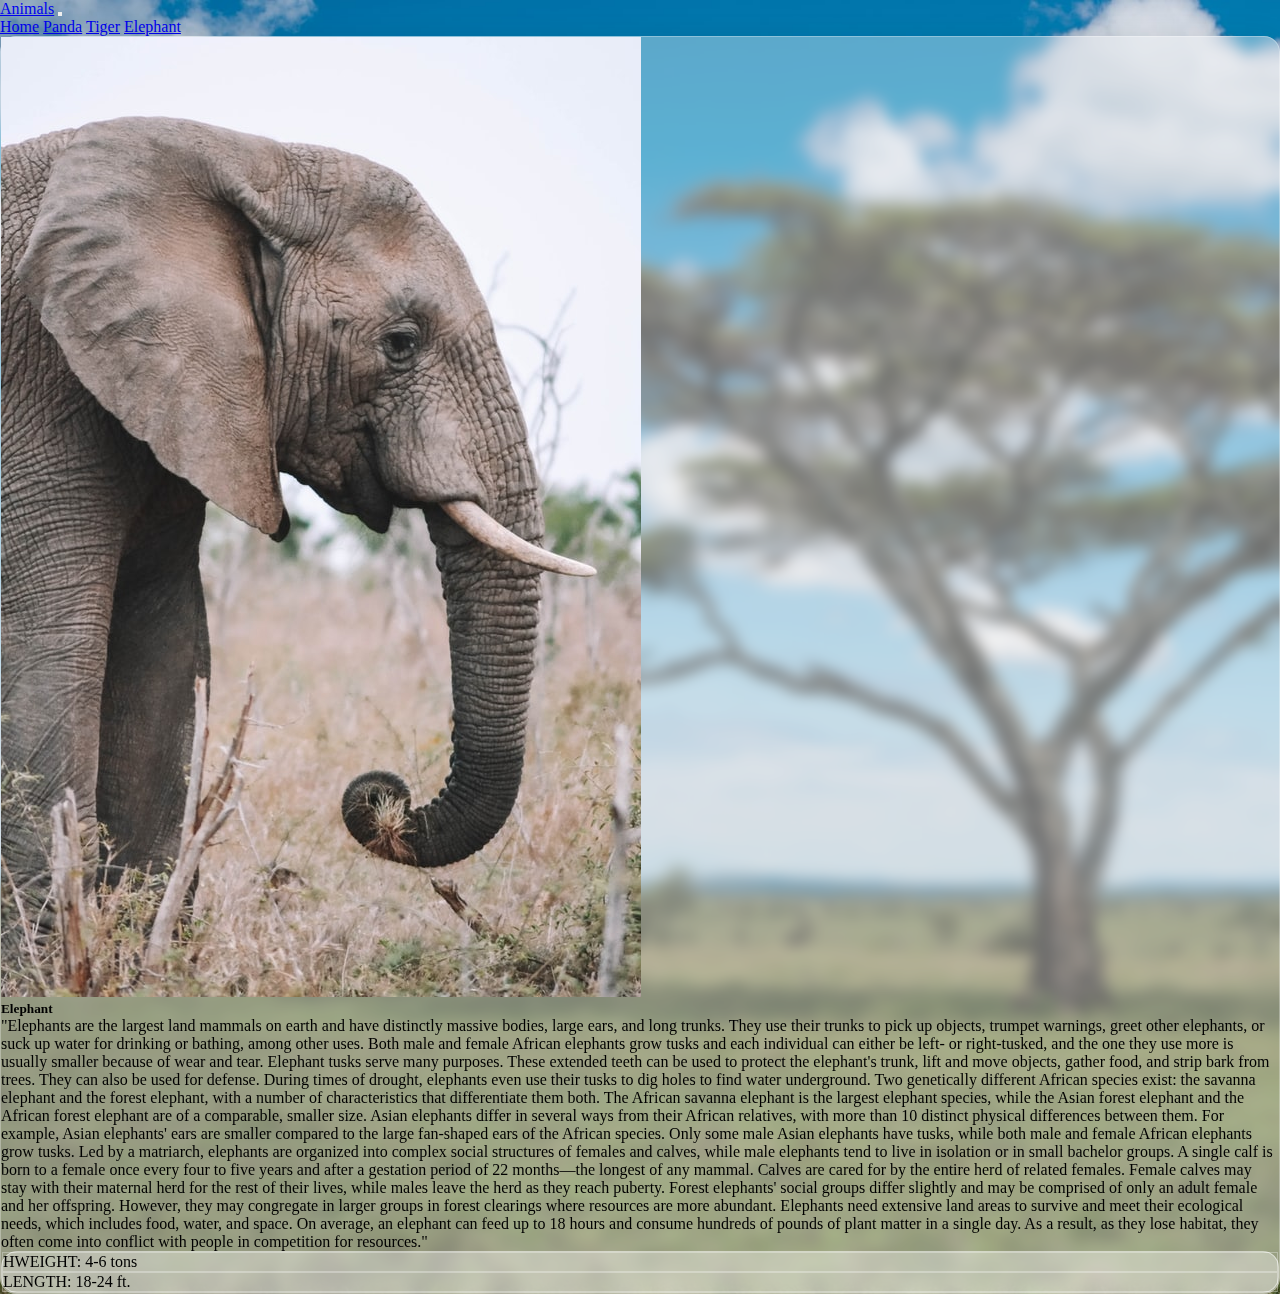
<file: pages/elephant.html>
<!DOCTYPE html>
<html lang="en">
  <head>
    <!-- Required meta tags -->
    <meta charset="utf-8" />
    <meta name="viewport" content="width=device-width, initial-scale=1" />

    <!-- Bootstrap CSS -->
    <link
      href="https://cdn.jsdelivr.net/npm/bootstrap@5.1.3/dist/css/bootstrap.min.css"
      rel="stylesheet"
      integrity="sha384-1BmE4kWBq78iYhFldvKuhfTAU6auU8tT94WrHftjDbrCEXSU1oBoqyl2QvZ6jIW3"
      crossorigin="anonymous"
    />
    <link rel="stylesheet" href="../style.css" />

    <title>Elephant</title>
  </head>
  <body class="background-img">
    <header>
      <nav class="navbar navbar-expand-lg navbar-light bg-light m-5 rounded-3">
        <div class="container-fluid justify-content-center">
          <a class="navbar-brand" href="#">Animals</a>
          <button
            class="navbar-toggler"
            type="button"
            data-bs-toggle="collapse"
            data-bs-target="#navbarNavAltMarkup"
            aria-controls="navbarNavAltMarkup"
            aria-expanded="false"
            aria-label="Toggle navigation"
          >
            <span class="navbar-toggler-icon"></span>
          </button>
          <div
            class="collapse navbar-collapse justify-content-center"
            id="navbarNavAltMarkup"
          >
            <div class="navbar-nav">
              <a
                class="nav-link active mx-4"
                aria-current="page"
                href="../index.html"
                >Home</a
              >
              <a class="nav-link mx-4" href="./panda.html">Panda</a>
              <a class="nav-link mx-4" href="./tiger.html">Tiger</a>
              <a class="nav-link mx-4" href="./elephant.html">Elephant</a>
            </div>
          </div>
        </div>
      </nav>
    </header>
    <main>
      <div class="container mt-2 ">
        <div class="card mb-3 transparent-cont overflow-hidden">
          <div class="row g-0">
            <div class="col-md-4">
              <img
                src="../img/elephant.jpg"
                class="img-fluid rounded-3 mt-4 mx-2"
                alt="..."
              />
            </div>
            <div class="col-md-8">
              <div class="card-body">
                <h5 class="card-title">Elephant</h5>
                <p class="card-text p-2">
                  "Elephants are the largest land mammals on earth and have
                  distinctly massive bodies, large ears, and long trunks. They
                  use their trunks to pick up objects, trumpet warnings, greet
                  other elephants, or suck up water for drinking or bathing,
                  among other uses. Both male and female African elephants grow
                  tusks and each individual can either be left- or right-tusked,
                  and the one they use more is usually smaller because of wear
                  and tear. Elephant tusks serve many purposes. These extended
                  teeth can be used to protect the elephant's trunk, lift and
                  move objects, gather food, and strip bark from trees. They can
                  also be used for defense. During times of drought, elephants
                  even use their tusks to dig holes to find water underground.
                  Two genetically different African species exist: the savanna
                  elephant and the forest elephant, with a number of
                  characteristics that differentiate them both. The African
                  savanna elephant is the largest elephant species, while the
                  Asian forest elephant and the African forest elephant are of a
                  comparable, smaller size. Asian elephants differ in several
                  ways from their African relatives, with more than 10 distinct
                  physical differences between them. For example, Asian
                  elephants' ears are smaller compared to the large fan-shaped
                  ears of the African species. Only some male Asian elephants
                  have tusks, while both male and female African elephants grow
                  tusks. Led by a matriarch, elephants are organized into
                  complex social structures of females and calves, while male
                  elephants tend to live in isolation or in small bachelor
                  groups. A single calf is born to a female once every four to
                  five years and after a gestation period of 22 months—the
                  longest of any mammal. Calves are cared for by the entire herd
                  of related females. Female calves may stay with their maternal
                  herd for the rest of their lives, while males leave the herd
                  as they reach puberty. Forest elephants' social groups differ
                  slightly and may be comprised of only an adult female and her
                  offspring. However, they may congregate in larger groups in
                  forest clearings where resources are more abundant. Elephants
                  need extensive land areas to survive and meet their ecological
                  needs, which includes food, water, and space. On average, an
                  elephant can feed up to 18 hours and consume hundreds of
                  pounds of plant matter in a single day. As a result, as they
                  lose habitat, they often come into conflict with people in
                  competition for resources."
                </p>
                <ul class="list-group list-group-flush transparent   ">
                  <li class="list-group-item transparent-item ">HWEIGHT: 4-6 tons</li>
                  <li class="list-group-item transparent-item ">LENGTH: 18-24 ft.</li>
                </ul>
              </div>
            </div>
          </div>
        </div>
      </div>
    </main>
    <script
      src="https://cdn.jsdelivr.net/npm/bootstrap@5.1.3/dist/js/bootstrap.bundle.min.js"
      integrity="sha384-ka7Sk0Gln4gmtz2MlQnikT1wXgYsOg+OMhuP+IlRH9sENBO0LRn5q+8nbTov4+1p"
      crossorigin="anonymous"
    ></script>
  </body>
</html>
</file>
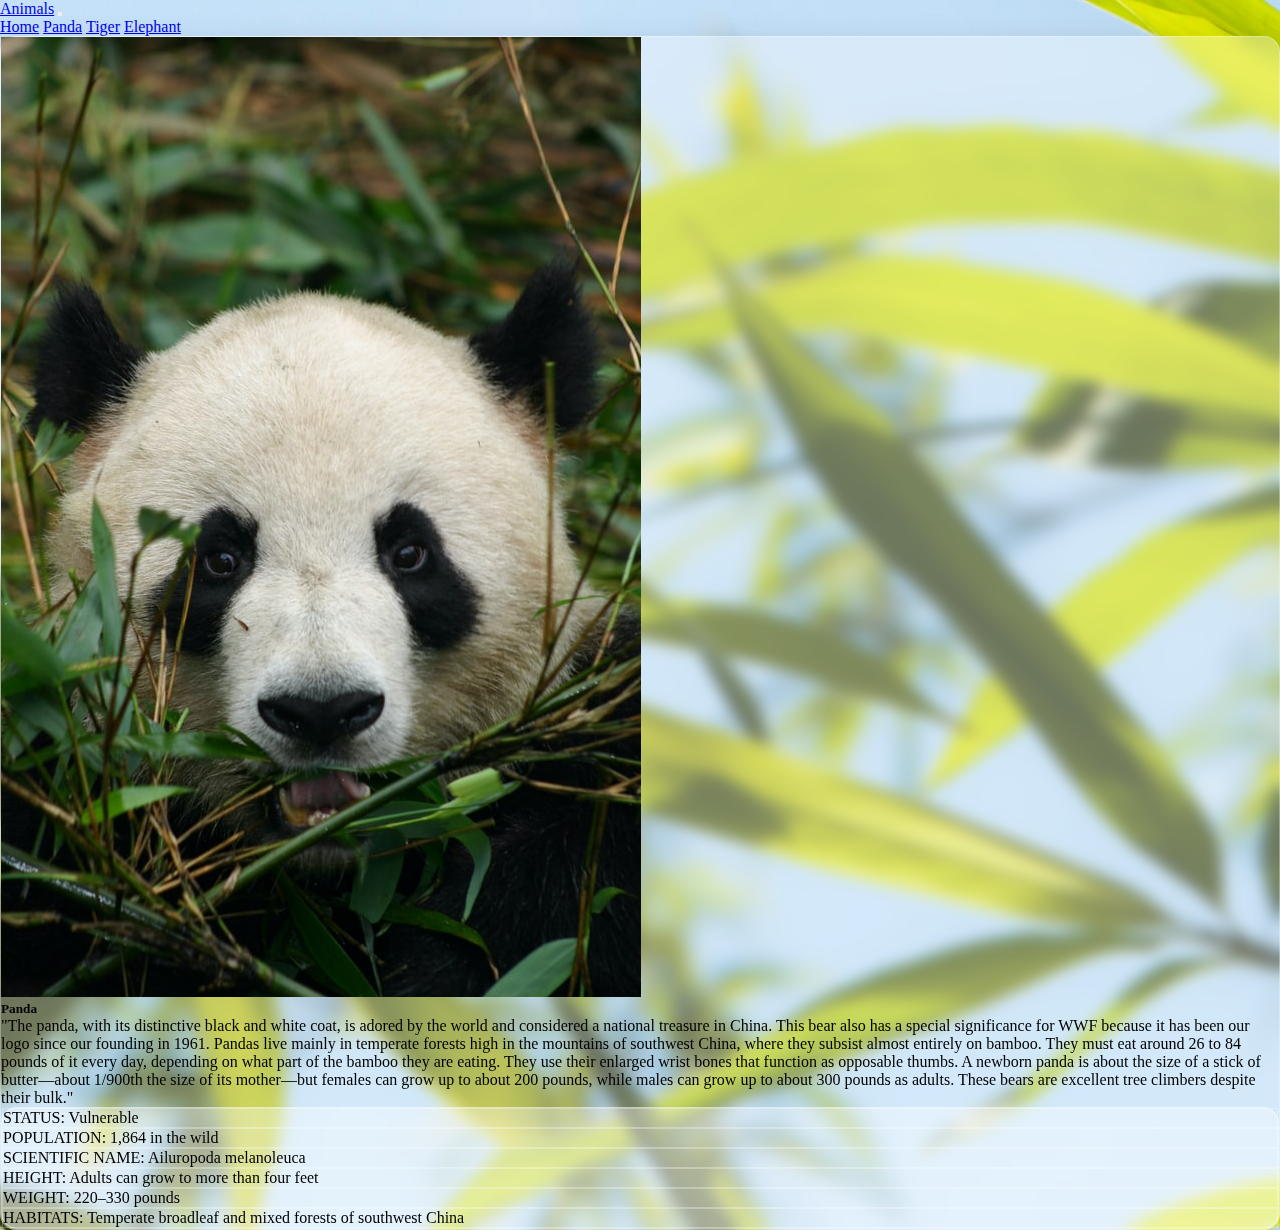
<file: pages/panda.html>
<!DOCTYPE html>
<html lang="en">
  <head>
    <!-- Required meta tags -->
    <meta charset="utf-8" />
    <meta name="viewport" content="width=device-width, initial-scale=1" />

    <!-- Bootstrap CSS -->
    <link
      href="https://cdn.jsdelivr.net/npm/bootstrap@5.1.3/dist/css/bootstrap.min.css"
      rel="stylesheet"
      integrity="sha384-1BmE4kWBq78iYhFldvKuhfTAU6auU8tT94WrHftjDbrCEXSU1oBoqyl2QvZ6jIW3"
      crossorigin="anonymous"
    />
    <link rel="stylesheet" href="../style.css" />

    <title>Panda</title>
  </head>
  <body class="background-panda">
    <header>
      <nav class="navbar navbar-expand-lg navbar-light bg-light m-5 rounded-3">
        <div class="container-fluid justify-content-center">
          <a class="navbar-brand" href="#">Animals</a>
          <button
            class="navbar-toggler"
            type="button"
            data-bs-toggle="collapse"
            data-bs-target="#navbarNavAltMarkup"
            aria-controls="navbarNavAltMarkup"
            aria-expanded="false"
            aria-label="Toggle navigation"
          >
            <span class="navbar-toggler-icon"></span>
          </button>
          <div
            class="collapse navbar-collapse justify-content-center"
            id="navbarNavAltMarkup"
          >
          <div class="navbar-nav">
            <a class="nav-link active mx-4" aria-current="page" href="../index.html"
              >Home</a
            >
            <a class="nav-link mx-4" href="./panda.html">Panda</a>
            <a class="nav-link mx-4" href="./tiger.html">Tiger</a>
            <a class="nav-link mx-4" href="./elephant.html">Elephant</a>
          </div>
          </div>
        </div>
      </nav>
    </header>
    <main>
      <div class="container mt-3">
        <div class="card mb-3 transparent-cont overflow-hidden">
          <div class="row g-0">
            <div class="col-md-4">
              <img
                src="../img/panda.jpg"
                class="img-fluid rounded-3 m-2"
                alt="..."
              />
            </div>
            <div class="col-md-8">
              <div class="card-body">
                <h5 class="card-title">Panda</h5>
                <p class="card-text">
                  "The panda, with its distinctive black and white coat, is
                  adored by the world and considered a national treasure in
                  China. This bear also has a special significance for WWF
                  because it has been our logo since our founding in 1961.
                  Pandas live mainly in temperate forests high in the mountains
                  of southwest China, where they subsist almost entirely on
                  bamboo. They must eat around 26 to 84 pounds of it every day,
                  depending on what part of the bamboo they are eating. They use
                  their enlarged wrist bones that function as opposable thumbs.
                  A newborn panda is about the size of a stick of butter—about
                  1/900th the size of its mother—but females can grow up to
                  about 200 pounds, while males can grow up to about 300 pounds
                  as adults. These bears are excellent tree climbers despite
                  their bulk."
                </p>
                <ul class="list-group list-group-flush transparent mt-5">
                  <li class="list-group-item transparent-item">STATUS: Vulnerable</li>
                  <li class="list-group-item transparent-item">POPULATION: 1,864 in the wild</li>
                  <li class="list-group-item transparent-item">
                    SCIENTIFIC NAME: Ailuropoda melanoleuca
                  </li>
                  <li class="list-group-item transparent-item">
                    HEIGHT: Adults can grow to more than four feet
                  </li>
                  <li class="list-group-item transparent-item">WEIGHT: 220–330 pounds</li>
                  <li class="list-group-item transparent-item">
                    HABITATS: Temperate broadleaf and mixed forests of southwest
                    China
                  </li>
                </ul>
              </div>
            </div>
          </div>
        </div>
      </div>
    </main>
    <script
      src="https://cdn.jsdelivr.net/npm/bootstrap@5.1.3/dist/js/bootstrap.bundle.min.js"
      integrity="sha384-ka7Sk0Gln4gmtz2MlQnikT1wXgYsOg+OMhuP+IlRH9sENBO0LRn5q+8nbTov4+1p"
      crossorigin="anonymous"
    ></script>
  </body>
</html>
</file>
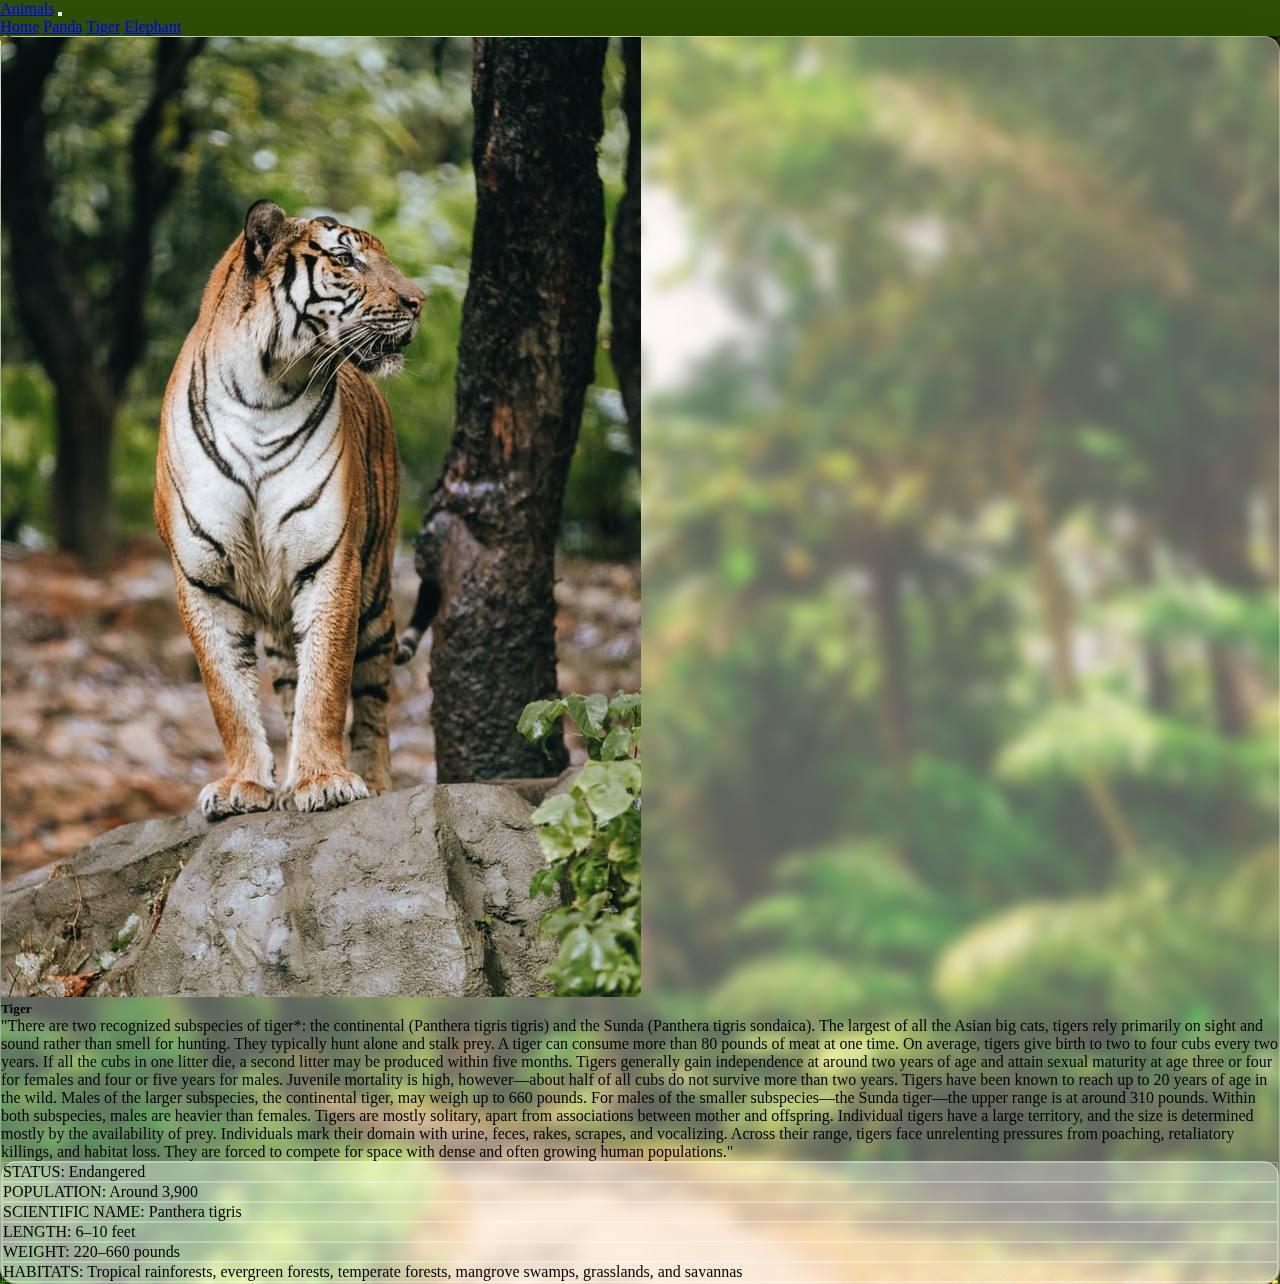
<file: pages/tiger.html>
<!DOCTYPE html>
<html lang="en">
  <head>
    <!-- Required meta tags -->
    <meta charset="utf-8" />
    <meta name="viewport" content="width=device-width, initial-scale=1" />

    <!-- Bootstrap CSS -->
    <link
      href="https://cdn.jsdelivr.net/npm/bootstrap@5.1.3/dist/css/bootstrap.min.css"
      rel="stylesheet"
      integrity="sha384-1BmE4kWBq78iYhFldvKuhfTAU6auU8tT94WrHftjDbrCEXSU1oBoqyl2QvZ6jIW3"
      crossorigin="anonymous"
    />
    <link rel="stylesheet" href="../style.css" />

    <title>Tiger</title>
  </head>
  <body class="background-tiger">
    <header>
      <nav class="navbar navbar-expand-lg navbar-light bg-light m-5 rounded-3 green-background ">
        <div class="container-fluid justify-content-center ">
          <a class="navbar-brand" href="#">Animals</a>
          <button
            class="navbar-toggler"
            type="button"
            data-bs-toggle="collapse"
            data-bs-target="#navbarNavAltMarkup"
            aria-controls="navbarNavAltMarkup"
            aria-expanded="false"
            aria-label="Toggle navigation"
          >
            <span class="navbar-toggler-icon"></span>
          </button>
          <div
            class="collapse navbar-collapse justify-content-center"
            id="navbarNavAltMarkup"
          >
            <div class="navbar-nav">
              <a
                class="nav-link active mx-4"
                aria-current="page"
                href="../index.html"
                >Home</a
              >
              <a class="nav-link mx-4" href="./panda.html">Panda</a>
              <a class="nav-link mx-4" href="./tiger.html">Tiger</a>
              <a class="nav-link mx-4" href="./elephant.html">Elephant</a>
            </div>
          </div>
        </div>
      </nav>
    </header>
    <main>
      <div class="container mt-2 ">
        <div class="card mb-3 transparent-cont overflow-hidden">
          <div class="row g-0">
            <div class="col-md-4">
              <img
                src="../img/tiger2.jpg"
                class="img-fluid rounded-3 m-2"
                alt="..."
              />
            </div >
            <div class="col-md-8">
              <div class="card-body">
                <h5 class="card-title">Tiger</h5>
                <p class="card-text">
                  "There are two recognized subspecies of tiger*: the
                  continental (Panthera tigris tigris) and the Sunda (Panthera
                  tigris sondaica). The largest of all the Asian big cats,
                  tigers rely primarily on sight and sound rather than smell for
                  hunting. They typically hunt alone and stalk prey. A tiger can
                  consume more than 80 pounds of meat at one time. On average,
                  tigers give birth to two to four cubs every two years. If all
                  the cubs in one litter die, a second litter may be produced
                  within five months. Tigers generally gain independence at
                  around two years of age and attain sexual maturity at age
                  three or four for females and four or five years for males.
                  Juvenile mortality is high, however—about half of all cubs do
                  not survive more than two years. Tigers have been known to
                  reach up to 20 years of age in the wild. Males of the larger
                  subspecies, the continental tiger, may weigh up to 660 pounds.
                  For males of the smaller subspecies—the Sunda tiger—the upper
                  range is at around 310 pounds. Within both subspecies, males
                  are heavier than females. Tigers are mostly solitary, apart
                  from associations between mother and offspring. Individual
                  tigers have a large territory, and the size is determined
                  mostly by the availability of prey. Individuals mark their
                  domain with urine, feces, rakes, scrapes, and vocalizing.
                  Across their range, tigers face unrelenting pressures from
                  poaching, retaliatory killings, and habitat loss. They are
                  forced to compete for space with dense and often growing human
                  populations."
                </p>
                <ul class="list-group list-group-flush transparent">
                  <li class="list-group-item transparent-item">STATUS: Endangered</li>
                  <li class="list-group-item transparent-item">POPULATION: Around 3,900</li>
                  <li class="list-group-item transparent-item ">
                    SCIENTIFIC NAME: Panthera tigris
                  </li>
                  <li class="list-group-item transparent-item">LENGTH: 6–10 feet</li>
                  <li class="list-group-item transparent-item">WEIGHT: 220–660 pounds</li>
                  <li class="list-group-item transparent-item">
                    HABITATS: Tropical rainforests, evergreen forests, temperate
                    forests, mangrove swamps, grasslands, and savannas
                  </li>
                </ul>
              </div>
            </div>
          </div>
        </div>
      </div>
    </main>
    <script
      src="https://cdn.jsdelivr.net/npm/bootstrap@5.1.3/dist/js/bootstrap.bundle.min.js"
      integrity="sha384-ka7Sk0Gln4gmtz2MlQnikT1wXgYsOg+OMhuP+IlRH9sENBO0LRn5q+8nbTov4+1p"
      crossorigin="anonymous"
    ></script>
  </body>
</html>
</file>
<file: style.css>
* {
  margin: 0;
  padding: 0;
  box-sizing: border-box;
}

.background {
  background-image: url(./img/background-index.jpg);
  background-repeat: no-repeat;
  background-size: cover;
  background-position: center;

}

.background-img {
  background-image: url(../img/background.jpg);
  background-size: cover;
}
.background-tiger {
  background-image: url(../img/background-tiger.jpg);
  background-repeat: no-repeat;
  background-size: cover;
  background-position: center;
}
.background-panda {
  background-image: url(../img/background-panda.jpg);
  background-repeat: no-repeat;
  background-size: cover;
  background-position: center;
}

.transparent-cont {
  background: rgba(255, 255, 255, 0.36);
  border-radius: 16px;
  box-shadow: 0 4px 30px rgba(0, 0, 0, 0.1);
  backdrop-filter: blur(7.7px);
  -webkit-backdrop-filter: blur(7.7px);
  border: 1px solid rgba(255, 255, 255, 0.3);
}

.transparent {
  background: rgba(255, 255, 255, 0);
  border-radius: 16px;
  backdrop-filter: blur(0px);
  -webkit-backdrop-filter: blur(0px);
  border: 1px solid rgba(255, 255, 255, 0.3);
}

.transparent-item {
  background: rgba(255, 255, 255, 0);

  backdrop-filter: blur(0px);
  -webkit-backdrop-filter: blur(0px);
  border: 1px solid rgba(255, 255, 255, 0.3);
}

.green-background {
  background-color: #2d4e00;
}
</file>
